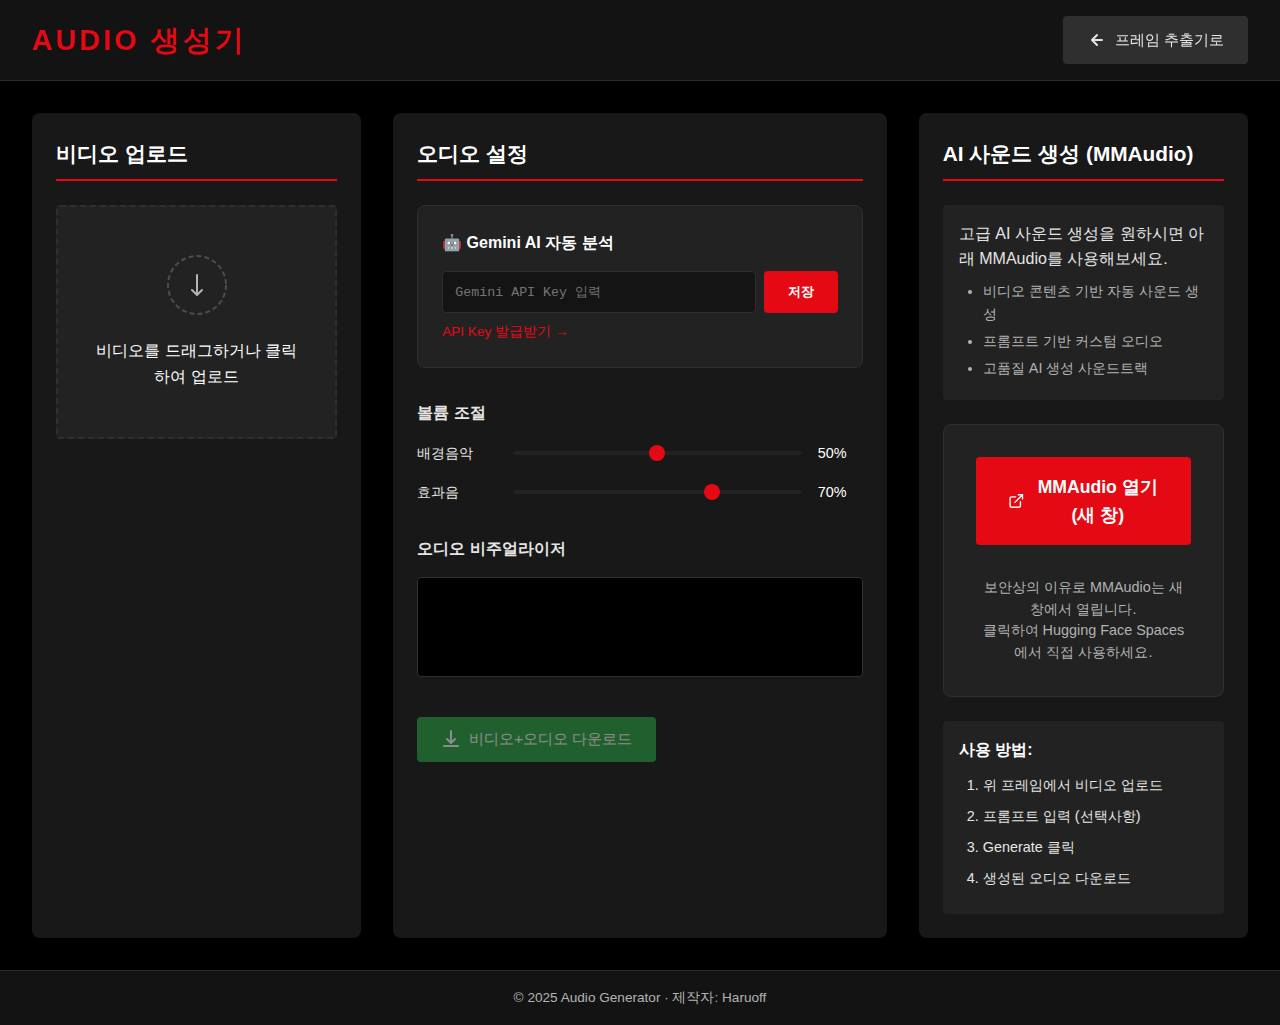
<file: audio-generator.html>
<!DOCTYPE html>
<html lang="ko">
<head>
    <meta charset="UTF-8">
    <meta name="viewport" content="width=device-width, initial-scale=1.0">
    <title>Audio Generator - AI 사운드 생성기</title>
    <link rel="stylesheet" href="audio-styles.css">
</head>
<body>
    <div class="app-container">
        <!-- Header -->
        <header class="header">
            <a href="audio-generator.html" class="logo">AUDIO 생성기</a>
            <div class="header-controls">
                <a href="index.html" class="btn-secondary" style="text-decoration: none;">
                    <svg width="20" height="20" viewBox="0 0 20 20" fill="none">
                        <path d="M15 10H5M5 10L10 5M5 10L10 15" stroke="currentColor" stroke-width="2" stroke-linecap="round"/>
                    </svg>
                    프레임 추출기로
                </a>
            </div>
        </header>

        <!-- Main Content -->
        <main class="main">
            <div class="audio-container">
                <!-- Left Section: Video Upload & Preview -->
                <section class="video-section">
                    <h2>비디오 업로드</h2>
                    <input type="file" id="videoInput" accept="video/*" hidden>
                    <div class="upload-box" id="videoUploadBox">
                        <svg width="60" height="60" viewBox="0 0 60 60" fill="none" class="upload-icon">
                            <circle cx="30" cy="30" r="29" stroke="currentColor" stroke-width="2" stroke-dasharray="5 3" opacity="0.3"/>
                            <path d="M30 20V40M30 40L25 35M30 40L35 35" stroke="currentColor" stroke-width="2" stroke-linecap="round"/>
                        </svg>
                        <p>비디오를 드래그하거나 클릭하여 업로드</p>
                    </div>
                    <video id="videoPreview" controls style="display: none;"></video>
                    <div class="video-info" id="videoInfo" style="display: none;">
                        <p>파일명: <span id="fileName"></span></p>
                        <p>길이: <span id="duration"></span>초</p>
                    </div>
                </section>

                <!-- Center Section: Audio Controls -->
                <section class="audio-controls">
                    <h2>오디오 설정</h2>
                    
                    <!-- Gemini AI Analysis Section -->
                    <div class="ai-analysis-section">
                        <div class="api-key-section" id="apiKeySection">
                            <h3>🤖 Gemini AI 자동 분석</h3>
                            <div class="api-key-input-group">
                                <input type="password" 
                                       id="geminiApiKey" 
                                       placeholder="Gemini API Key 입력" 
                                       class="api-key-input">
                                <button id="saveApiKey" class="btn-save-key">저장</button>
                            </div>
                            <p class="api-hint">
                                <a href="https://makersuite.google.com/app/apikey" target="_blank" rel="noopener">
                                    API Key 발급받기 →
                                </a>
                            </p>
                        </div>
                        
                        <div class="ai-controls" id="aiControls" style="display: none;">
                            <button id="analyzeVideo" class="btn-analyze">
                                <svg width="20" height="20" viewBox="0 0 20 20" fill="none">
                                    <circle cx="10" cy="10" r="9" stroke="currentColor" stroke-width="2"/>
                                    <path d="M10 6V10L13 13" stroke="currentColor" stroke-width="2" stroke-linecap="round"/>
                                </svg>
                                비디오 분석 시작
                            </button>
                            <div class="analysis-options">
                                <label>
                                    <input type="checkbox" id="autoApply" checked>
                                    분석 결과 자동 적용
                                </label>
                            </div>
                        </div>
                        
                        <div class="analysis-progress" id="analysisProgress" style="display: none;">
                            <div class="progress-bar">
                                <div class="progress-fill" id="analyzeProgressFill"></div>
                            </div>
                            <p class="progress-text">프레임 분석 중... <span id="analyzeProgressText">0%</span></p>
                        </div>
                    </div>
                    
                    <!-- Generated Audio Info (will be populated after analysis) -->
                    <div id="generatedAudioInfo" style="display: none;">
                        <div class="control-group">
                            <h3>🎵 AI 생성 오디오</h3>
                            <div id="audioStatus" class="audio-status">
                                <p>분석 결과에 따라 자동으로 생성됩니다</p>
                            </div>
                        </div>
                    </div>

                    <!-- Volume Control -->
                    <div class="control-group">
                        <h3>볼륨 조절</h3>
                        <div class="volume-control">
                            <label>배경음악</label>
                            <input type="range" id="bgmVolume" min="0" max="100" value="50">
                            <span id="bgmVolumeValue">50%</span>
                        </div>
                        <div class="volume-control">
                            <label>효과음</label>
                            <input type="range" id="sfxVolume" min="0" max="100" value="70">
                            <span id="sfxVolumeValue">70%</span>
                        </div>
                    </div>

                    <!-- Audio Visualizer -->
                    <div class="control-group">
                        <h3>오디오 비주얼라이저</h3>
                        <canvas id="audioVisualizer" width="300" height="100"></canvas>
                    </div>

                    <!-- Action Buttons -->
                    <div class="action-buttons">
                        <button id="stopAudio" class="btn-action" style="display: none;">
                            <svg width="20" height="20" viewBox="0 0 20 20" fill="none">
                                <rect x="5" y="5" width="10" height="10" fill="currentColor"/>
                            </svg>
                            정지
                        </button>
                        <button id="downloadWithAudio" class="btn-success" disabled>
                            <svg width="20" height="20" viewBox="0 0 20 20" fill="none">
                                <path d="M10 2V14M10 14L6 10M10 14L14 10M3 17H17" stroke="currentColor" stroke-width="2" stroke-linecap="round"/>
                            </svg>
                            비디오+오디오 다운로드
                        </button>
                    </div>
                </section>

                <!-- Right Section: AI Audio (MMAudio) -->
                <section class="ai-audio-section">
                    <h2>AI 사운드 생성 (MMAudio)</h2>
                    <div class="ai-info">
                        <p>고급 AI 사운드 생성을 원하시면 아래 MMAudio를 사용해보세요.</p>
                        <ul>
                            <li>비디오 콘텐츠 기반 자동 사운드 생성</li>
                            <li>프롬프트 기반 커스텀 오디오</li>
                            <li>고품질 AI 생성 사운드트랙</li>
                        </ul>
                    </div>
                    
                    <div class="external-link-container">
                        <a href="https://huggingface.co/spaces/hkchengrex/MMAudio" 
                           target="_blank" 
                           rel="noopener noreferrer"
                           class="mmaudio-link">
                            <svg width="24" height="24" viewBox="0 0 24 24" fill="none">
                                <path d="M18 13v6a2 2 0 01-2 2H5a2 2 0 01-2-2V8a2 2 0 012-2h6M15 3h6v6M10 14L21 3" 
                                      stroke="currentColor" stroke-width="2" stroke-linecap="round" stroke-linejoin="round"/>
                            </svg>
                            <span>MMAudio 열기 (새 창)</span>
                        </a>
                        <p class="external-note">
                            보안상의 이유로 MMAudio는 새 창에서 열립니다.<br>
                            클릭하여 Hugging Face Spaces에서 직접 사용하세요.
                        </p>
                    </div>

                    <div class="ai-instructions">
                        <h4>사용 방법:</h4>
                        <ol>
                            <li>위 프레임에서 비디오 업로드</li>
                            <li>프롬프트 입력 (선택사항)</li>
                            <li>Generate 클릭</li>
                            <li>생성된 오디오 다운로드</li>
                        </ol>
                    </div>
                </section>
            </div>
        </main>

        <!-- Footer -->
        <footer class="footer">
            <p>© 2025 Audio Generator · 제작자: Haruoff</p>
        </footer>
    </div>

    <!-- Progress Modal -->
    <div class="modal" id="progressModal" style="display: none;">
        <div class="modal-content">
            <h3>오디오 처리 중...</h3>
            <div class="progress-bar">
                <div class="progress-fill" id="progressFill"></div>
            </div>
            <p class="progress-text">잠시만 기다려주세요</p>
        </div>
    </div>

    <script src="motion-detector.js"></script>
    <script src="enhanced-audio-engine.js"></script>
    <script src="audio-synthesizer.js"></script>
    <script src="video-audio-merger.js"></script>
    <script src="gemini-analyzer.js"></script>
    <script src="audio-generator.js"></script>
</body>
</html>
</file>
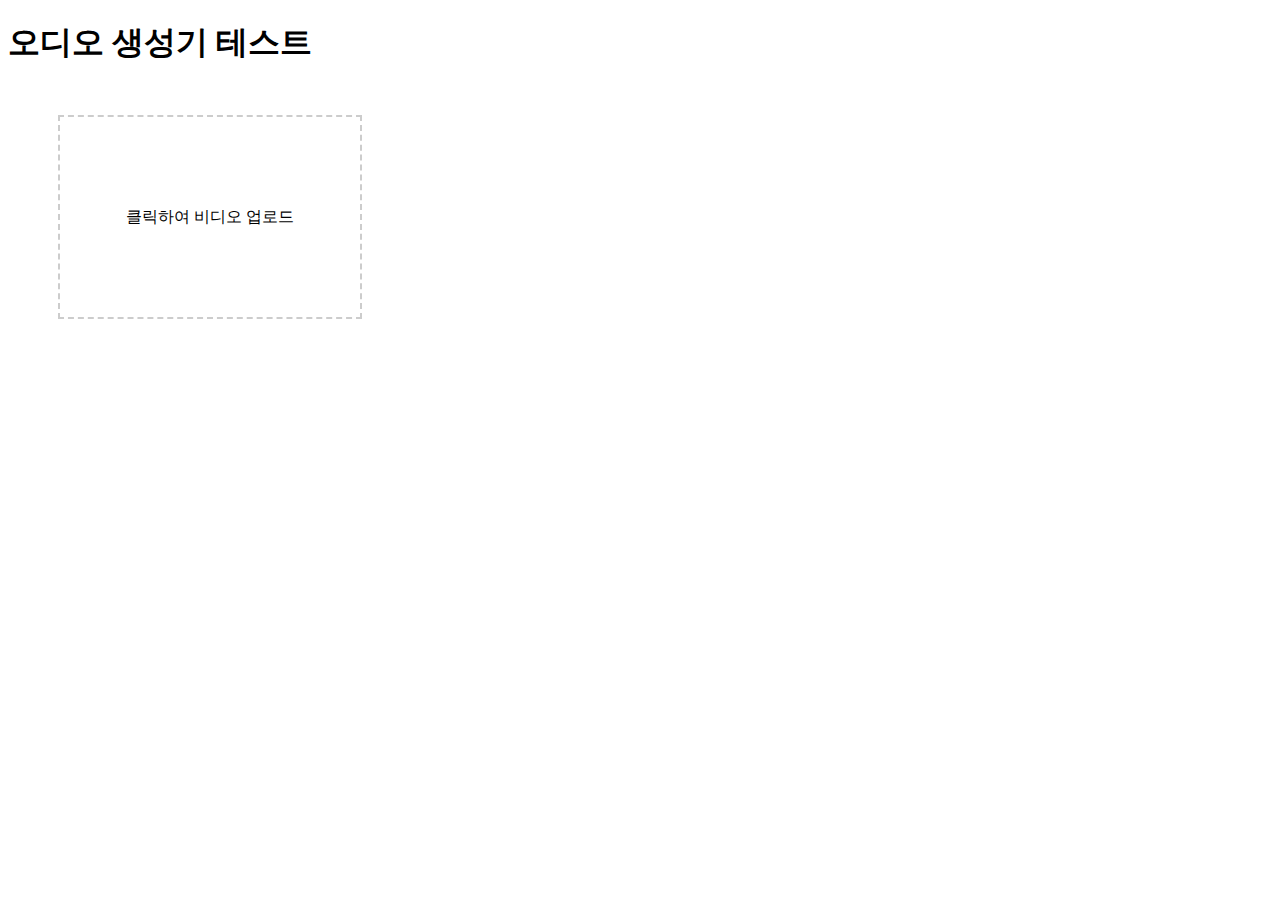
<file: test-audio.html>
<!DOCTYPE html>
<html lang="ko">
<head>
    <meta charset="UTF-8">
    <meta name="viewport" content="width=device-width, initial-scale=1.0">
    <title>Audio Test</title>
    <style>
        .upload-box {
            width: 300px;
            height: 200px;
            border: 2px dashed #ccc;
            display: flex;
            align-items: center;
            justify-content: center;
            cursor: pointer;
            margin: 50px;
        }
        .upload-box:hover {
            background: #f0f0f0;
        }
    </style>
</head>
<body>
    <h1>오디오 생성기 테스트</h1>
    
    <input type="file" id="videoInput" accept="video/*" hidden>
    <div class="upload-box" id="videoUploadBox">
        <p>클릭하여 비디오 업로드</p>
    </div>
    
    <div id="result"></div>

    <script>
        document.addEventListener('DOMContentLoaded', () => {
            console.log('Test page loaded');
            
            const videoUploadBox = document.getElementById('videoUploadBox');
            const videoInput = document.getElementById('videoInput');
            const result = document.getElementById('result');
            
            if (!videoUploadBox || !videoInput) {
                console.error('Elements not found!');
                return;
            }
            
            console.log('Elements found successfully');
            
            videoUploadBox.addEventListener('click', () => {
                console.log('Upload box clicked');
                videoInput.click();
            });
            
            videoInput.addEventListener('change', (e) => {
                console.log('File selected:', e.target.files[0]);
                if (e.target.files.length > 0) {
                    result.innerHTML = `<p>선택된 파일: ${e.target.files[0].name}</p>`;
                }
            });
            
            console.log('Event listeners added');
        });
    </script>
</body>
</html>
</file>
<file: audio-styles.css>
/* Audio Generator Styles - Netflix Theme */
* {
    margin: 0;
    padding: 0;
    box-sizing: border-box;
}

:root {
    /* Netflix-inspired color palette */
    --netflix-red: #E50914;
    --netflix-red-hover: #F40612;
    --netflix-red-dark: #B20710;
    --netflix-black: #141414;
    --netflix-dark: #000000;
    --netflix-gray-dark: #181818;
    --netflix-gray: #222222;
    --netflix-gray-light: #2F2F2F;
    --netflix-gray-lighter: #404040;
    --netflix-white: #FFFFFF;
    --netflix-white-dim: #E5E5E5;
    --netflix-text: #B3B3B3;
    
    /* Application colors */
    --primary-color: var(--netflix-red);
    --primary-hover: var(--netflix-red-hover);
    --background: var(--netflix-dark);
    --surface: var(--netflix-gray-dark);
    --text-primary: var(--netflix-white);
    --text-secondary: var(--netflix-white-dim);
    --text-muted: var(--netflix-text);
    --border-color: var(--netflix-gray-light);
    
    /* Effects */
    --shadow-sm: 0 2px 8px rgba(0, 0, 0, 0.3);
    --shadow-md: 0 4px 16px rgba(0, 0, 0, 0.4);
    --shadow-lg: 0 8px 32px rgba(0, 0, 0, 0.5);
    --radius: 4px;
    --radius-lg: 8px;
    --transition: all 0.3s cubic-bezier(0.4, 0, 0.2, 1);
}

body {
    font-family: -apple-system, BlinkMacSystemFont, 'Segoe UI', Roboto, 'Helvetica Neue', Arial, sans-serif;
    background: var(--background);
    color: var(--text-primary);
    line-height: 1.6;
    min-height: 100vh;
}

.app-container {
    min-height: 100vh;
    display: flex;
    flex-direction: column;
}

/* Header */
.header {
    background: rgba(20, 20, 20, 0.95);
    backdrop-filter: blur(10px);
    padding: 1rem 2rem;
    border-bottom: 1px solid rgba(255, 255, 255, 0.1);
    display: flex;
    justify-content: space-between;
    align-items: center;
}

.logo {
    font-size: 1.8rem;
    font-weight: 900;
    color: var(--primary-color);
    text-decoration: none;
    text-transform: uppercase;
    letter-spacing: 3px;
    transition: var(--transition);
}

.logo:hover {
    color: var(--primary-hover);
    text-shadow: 0 0 20px rgba(229, 9, 20, 0.4);
}

/* Main Content */
.main {
    flex: 1;
    padding: 2rem;
}

.audio-container {
    display: grid;
    grid-template-columns: 1fr 1.5fr 1fr;
    gap: 2rem;
    max-width: 1600px;
    margin: 0 auto;
}

/* Sections */
section {
    background: var(--surface);
    border-radius: var(--radius-lg);
    padding: 1.5rem;
}

section h2 {
    font-size: 1.3rem;
    margin-bottom: 1.5rem;
    color: var(--text-primary);
    border-bottom: 2px solid var(--primary-color);
    padding-bottom: 0.5rem;
}

section h3 {
    font-size: 1rem;
    margin-bottom: 1rem;
    color: var(--text-secondary);
}

/* Video Section */
.upload-box {
    background: var(--netflix-gray);
    border: 2px dashed var(--border-color);
    border-radius: var(--radius);
    padding: 3rem 2rem;
    text-align: center;
    cursor: pointer;
    transition: var(--transition);
}

.upload-box:hover,
.upload-box.drag-over {
    background: var(--netflix-gray-light);
    border-color: var(--primary-color);
}

.upload-icon {
    color: var(--text-muted);
    margin-bottom: 1rem;
}

#videoPreview {
    width: 100%;
    max-height: 300px;
    object-fit: contain;
    background: #000;
    border-radius: var(--radius);
    margin-bottom: 1rem;
}

.video-info {
    background: var(--netflix-gray);
    padding: 1rem;
    border-radius: var(--radius);
}

.video-info p {
    font-size: 0.9rem;
    color: var(--text-secondary);
    margin: 0.25rem 0;
}

.video-info span {
    color: var(--text-primary);
    font-weight: 500;
}

/* Audio Controls */
.control-group {
    margin-bottom: 2rem;
}

.select-control {
    width: 100%;
    background: var(--netflix-gray);
    border: 1px solid var(--border-color);
    color: var(--text-primary);
    padding: 0.75rem;
    border-radius: var(--radius);
    font-size: 0.95rem;
    cursor: pointer;
    transition: var(--transition);
}

.select-control:hover,
.select-control:focus {
    background: var(--netflix-gray-light);
    border-color: var(--primary-color);
    outline: none;
}

/* Effect Buttons */
.effect-buttons {
    display: grid;
    grid-template-columns: repeat(2, 1fr);
    gap: 0.75rem;
}

.effect-btn {
    background: var(--netflix-gray);
    border: 1px solid var(--border-color);
    color: var(--text-secondary);
    padding: 0.75rem;
    border-radius: var(--radius);
    cursor: pointer;
    transition: var(--transition);
    font-size: 0.9rem;
}

.effect-btn:hover {
    background: var(--primary-color);
    border-color: var(--primary-color);
    color: white;
    transform: translateY(-2px);
    box-shadow: var(--shadow-md);
}

/* Volume Controls */
.volume-control {
    display: flex;
    align-items: center;
    gap: 1rem;
    margin-bottom: 1rem;
}

.volume-control label {
    min-width: 80px;
    font-size: 0.9rem;
    color: var(--text-secondary);
}

.volume-control input[type="range"] {
    flex: 1;
    height: 4px;
    background: var(--netflix-gray);
    border-radius: 2px;
    outline: none;
    -webkit-appearance: none;
}

.volume-control input[type="range"]::-webkit-slider-thumb {
    -webkit-appearance: none;
    width: 16px;
    height: 16px;
    background: var(--primary-color);
    border-radius: 50%;
    cursor: pointer;
}

.volume-control input[type="range"]::-moz-range-thumb {
    width: 16px;
    height: 16px;
    background: var(--primary-color);
    border-radius: 50%;
    cursor: pointer;
    border: none;
}

.volume-control span {
    min-width: 45px;
    font-size: 0.9rem;
    color: var(--text-primary);
}

/* Audio Visualizer */
#audioVisualizer {
    width: 100%;
    height: 100px;
    background: #000;
    border-radius: var(--radius);
    border: 1px solid var(--border-color);
}

/* Action Buttons */
.action-buttons {
    display: flex;
    gap: 1rem;
    margin-top: 2rem;
}

.btn-action,
.btn-secondary,
.btn-success {
    padding: 0.75rem 1.5rem;
    border-radius: var(--radius);
    border: none;
    font-size: 0.95rem;
    font-weight: 500;
    cursor: pointer;
    transition: var(--transition);
    display: inline-flex;
    align-items: center;
    gap: 0.5rem;
}

.btn-action {
    background: var(--primary-color);
    color: white;
}

.btn-action:hover {
    background: var(--primary-hover);
    transform: translateY(-2px);
    box-shadow: var(--shadow-md);
}

.btn-secondary {
    background: var(--netflix-gray-light);
    color: var(--text-secondary);
}

.btn-secondary:hover {
    background: var(--netflix-gray-lighter);
    color: var(--text-primary);
}

/* Link styled as button */
a.btn-secondary {
    text-decoration: none;
    display: inline-flex;
    align-items: center;
    gap: 0.5rem;
}

.btn-success {
    background: #28A745;
    color: white;
}

.btn-success:hover:not(:disabled) {
    background: #218838;
    transform: translateY(-2px);
    box-shadow: var(--shadow-md);
}

.btn-success:disabled {
    opacity: 0.5;
    cursor: not-allowed;
}

/* AI Audio Section */
.ai-info {
    background: var(--netflix-gray);
    padding: 1rem;
    border-radius: var(--radius);
    margin-bottom: 1.5rem;
}

.ai-info p {
    margin-bottom: 0.5rem;
    color: var(--text-secondary);
}

.ai-info ul {
    margin-left: 1.5rem;
    color: var(--text-muted);
}

.ai-info li {
    margin: 0.25rem 0;
    font-size: 0.9rem;
}

.external-link-container {
    background: var(--netflix-gray);
    border-radius: var(--radius-lg);
    padding: 2rem;
    margin-bottom: 1.5rem;
    border: 1px solid var(--border-color);
    text-align: center;
}

.mmaudio-link {
    display: inline-flex;
    align-items: center;
    gap: 0.75rem;
    padding: 1rem 2rem;
    background: var(--primary-color);
    color: var(--text-primary);
    text-decoration: none;
    border-radius: var(--radius);
    font-size: 1.1rem;
    font-weight: 600;
    transition: var(--transition);
    margin-bottom: 1rem;
}

.mmaudio-link:hover {
    background: var(--primary-hover);
    transform: translateY(-2px);
    box-shadow: var(--shadow-md);
}

.mmaudio-link svg {
    width: 24px;
    height: 24px;
}

.external-note {
    color: var(--text-muted);
    font-size: 0.9rem;
    margin-top: 1rem;
    line-height: 1.5;
}

.ai-instructions {
    background: var(--netflix-gray);
    padding: 1rem;
    border-radius: var(--radius);
}

.ai-instructions h4 {
    color: var(--text-primary);
    margin-bottom: 0.75rem;
}

.ai-instructions ol {
    margin-left: 1.5rem;
    color: var(--text-secondary);
}

.ai-instructions li {
    margin: 0.5rem 0;
    font-size: 0.9rem;
}

/* Gemini AI Analysis Styles */
.ai-analysis-section {
    background: var(--netflix-gray);
    border-radius: var(--radius-lg);
    padding: 1.5rem;
    margin-bottom: 2rem;
    border: 1px solid var(--border-color);
}

.api-key-section h3 {
    color: var(--text-primary);
    margin-bottom: 1rem;
    display: flex;
    align-items: center;
    gap: 0.5rem;
}

.api-key-input-group {
    display: flex;
    gap: 0.5rem;
    margin-bottom: 0.5rem;
}

.api-key-input {
    flex: 1;
    padding: 0.75rem;
    background: var(--netflix-black);
    border: 1px solid var(--border-color);
    border-radius: var(--radius);
    color: var(--text-primary);
    font-family: monospace;
}

.api-key-input:focus {
    outline: none;
    border-color: var(--primary-color);
}

.btn-save-key {
    padding: 0.75rem 1.5rem;
    background: var(--primary-color);
    color: white;
    border: none;
    border-radius: var(--radius);
    cursor: pointer;
    font-weight: 600;
    transition: var(--transition);
}

.btn-save-key:hover {
    background: var(--primary-hover);
}

.api-hint {
    font-size: 0.85rem;
    color: var(--text-muted);
    margin: 0;
}

.api-hint a {
    color: var(--primary-color);
    text-decoration: none;
}

.api-hint a:hover {
    text-decoration: underline;
}

.ai-controls {
    margin-top: 1rem;
}

.btn-analyze {
    display: flex;
    align-items: center;
    gap: 0.5rem;
    padding: 0.75rem 1.5rem;
    background: linear-gradient(135deg, #667eea 0%, #764ba2 100%);
    color: white;
    border: none;
    border-radius: var(--radius);
    cursor: pointer;
    font-weight: 600;
    font-size: 1rem;
    transition: var(--transition);
    width: 100%;
    justify-content: center;
}

.btn-analyze:hover {
    transform: translateY(-2px);
    box-shadow: var(--shadow-md);
}

.btn-analyze:disabled {
    opacity: 0.5;
    cursor: not-allowed;
}

.analysis-options {
    margin-top: 1rem;
    padding: 1rem;
    background: var(--netflix-black);
    border-radius: var(--radius);
}

.analysis-options label {
    display: flex;
    align-items: center;
    gap: 0.5rem;
    color: var(--text-secondary);
    cursor: pointer;
}

.analysis-options input[type="checkbox"] {
    width: 18px;
    height: 18px;
    cursor: pointer;
}

.analysis-progress {
    margin-top: 1rem;
}

.analysis-progress .progress-bar {
    height: 8px;
    background: var(--netflix-black);
    border-radius: var(--radius);
    overflow: hidden;
    margin-bottom: 0.5rem;
}

.analysis-progress .progress-fill {
    height: 100%;
    background: linear-gradient(90deg, #667eea, #764ba2);
    transition: width 0.3s ease;
}

.analysis-progress .progress-text {
    font-size: 0.9rem;
    color: var(--text-secondary);
    text-align: center;
}

/* Analysis Results Panel */
.analysis-results {
    background: var(--netflix-gray);
    border-radius: var(--radius-lg);
    padding: 1.5rem;
    margin-bottom: 1.5rem;
    border: 2px solid var(--primary-color);
}

.analysis-header {
    display: flex;
    justify-content: space-between;
    align-items: center;
    margin-bottom: 1rem;
}

.analysis-header h3 {
    color: var(--text-primary);
    margin: 0;
}

.confidence-badge {
    padding: 0.25rem 0.75rem;
    border-radius: var(--radius);
    font-size: 0.85rem;
    font-weight: 600;
    color: white;
}

.analysis-content {
    display: flex;
    flex-direction: column;
    gap: 0.75rem;
}

.analysis-item {
    padding: 0.5rem;
    background: var(--netflix-black);
    border-radius: var(--radius);
    color: var(--text-secondary);
    font-size: 0.95rem;
}

.analysis-item strong {
    color: var(--text-primary);
    margin-right: 0.5rem;
}

/* Recommended effect button style */
.effect-btn.recommended {
    border: 2px solid var(--primary-color);
    animation: pulse 2s infinite;
}

@keyframes pulse {
    0% {
        box-shadow: 0 0 0 0 rgba(229, 9, 20, 0.7);
    }
    70% {
        box-shadow: 0 0 0 10px rgba(229, 9, 20, 0);
    }
    100% {
        box-shadow: 0 0 0 0 rgba(229, 9, 20, 0);
    }
}

/* Audio Control Panel for Generated Audio */
.audio-control-panel {
    margin-top: 1rem;
    padding: 1rem;
    background: var(--netflix-black);
    border-radius: var(--radius);
    border: 1px solid var(--border-color);
}

.audio-controls-generated h4 {
    color: var(--text-primary);
    margin-bottom: 0.75rem;
    display: flex;
    align-items: center;
    gap: 0.5rem;
}

.generated-info {
    margin-bottom: 1rem;
}

.generated-info p {
    color: var(--text-secondary);
    margin: 0.25rem 0;
    font-size: 0.9rem;
}

.generated-info strong {
    color: var(--text-primary);
}

.playback-controls {
    display: flex;
    gap: 0.5rem;
}

.btn-stop, .btn-replay {
    display: flex;
    align-items: center;
    gap: 0.5rem;
    padding: 0.5rem 1rem;
    border: none;
    border-radius: var(--radius);
    cursor: pointer;
    font-weight: 600;
    transition: var(--transition);
}

.btn-stop {
    background: #dc3545;
    color: white;
}

.btn-stop:hover {
    background: #c82333;
}

.btn-replay {
    background: var(--primary-color);
    color: white;
}

.btn-replay:hover {
    background: var(--primary-hover);
}

/* Audio Status */
.audio-status {
    padding: 1rem;
    background: var(--netflix-black);
    border-radius: var(--radius);
    margin-top: 0.5rem;
}

.audio-status p {
    color: var(--text-secondary);
    margin: 0;
    text-align: center;
}

/* Modal */
.modal {
    position: fixed;
    top: 0;
    left: 0;
    right: 0;
    bottom: 0;
    background: rgba(0, 0, 0, 0.9);
    display: flex;
    align-items: center;
    justify-content: center;
    z-index: 1000;
    backdrop-filter: blur(10px);
}

.modal-content {
    background: var(--surface);
    border-radius: var(--radius-lg);
    padding: 2rem;
    max-width: 400px;
    width: 90%;
    box-shadow: var(--shadow-lg);
}

.modal-content h3 {
    font-size: 1.2rem;
    margin-bottom: 1.5rem;
    text-align: center;
    color: var(--text-primary);
}

.progress-bar {
    width: 100%;
    height: 4px;
    background: var(--netflix-gray-light);
    border-radius: 2px;
    overflow: hidden;
    margin-bottom: 1rem;
}

.progress-fill {
    height: 100%;
    background: var(--primary-color);
    transition: width 0.3s ease;
    width: 0;
}

.progress-text {
    text-align: center;
    color: var(--text-muted);
    font-size: 0.9rem;
}

/* Footer */
.footer {
    background: rgba(20, 20, 20, 0.95);
    border-top: 1px solid rgba(255, 255, 255, 0.1);
    padding: 1rem;
    text-align: center;
}

.footer p {
    color: var(--text-muted);
    font-size: 0.85rem;
}

/* Responsive Design */
@media (max-width: 1200px) {
    .audio-container {
        grid-template-columns: 1fr;
        gap: 1.5rem;
    }
    
    .ai-audio-section {
        order: 3;
    }
}

@media (max-width: 768px) {
    .header {
        padding: 0.75rem 1rem;
    }
    
    .logo {
        font-size: 1.3rem;
        letter-spacing: 1px;
    }
    
    .main {
        padding: 1rem;
    }
    
    section {
        padding: 1rem;
    }
    
    .effect-buttons {
        grid-template-columns: 1fr;
    }
    
    .action-buttons {
        flex-direction: column;
    }
    
    .btn-action,
    .btn-secondary,
    .btn-success {
        width: 100%;
        justify-content: center;
    }
}

/* Notification */
.notification {
    position: fixed;
    top: 20px;
    right: 20px;
    padding: 12px 20px;
    border-radius: 8px;
    box-shadow: 0 4px 12px rgba(0,0,0,0.15);
    z-index: 2000;
    animation: slideIn 0.3s ease;
}

.notification-success {
    background: #28A745;
    color: white;
}

.notification-error {
    background: #DC3545;
    color: white;
}

.notification-info {
    background: #5B5FDE;
    color: white;
}
</file>
